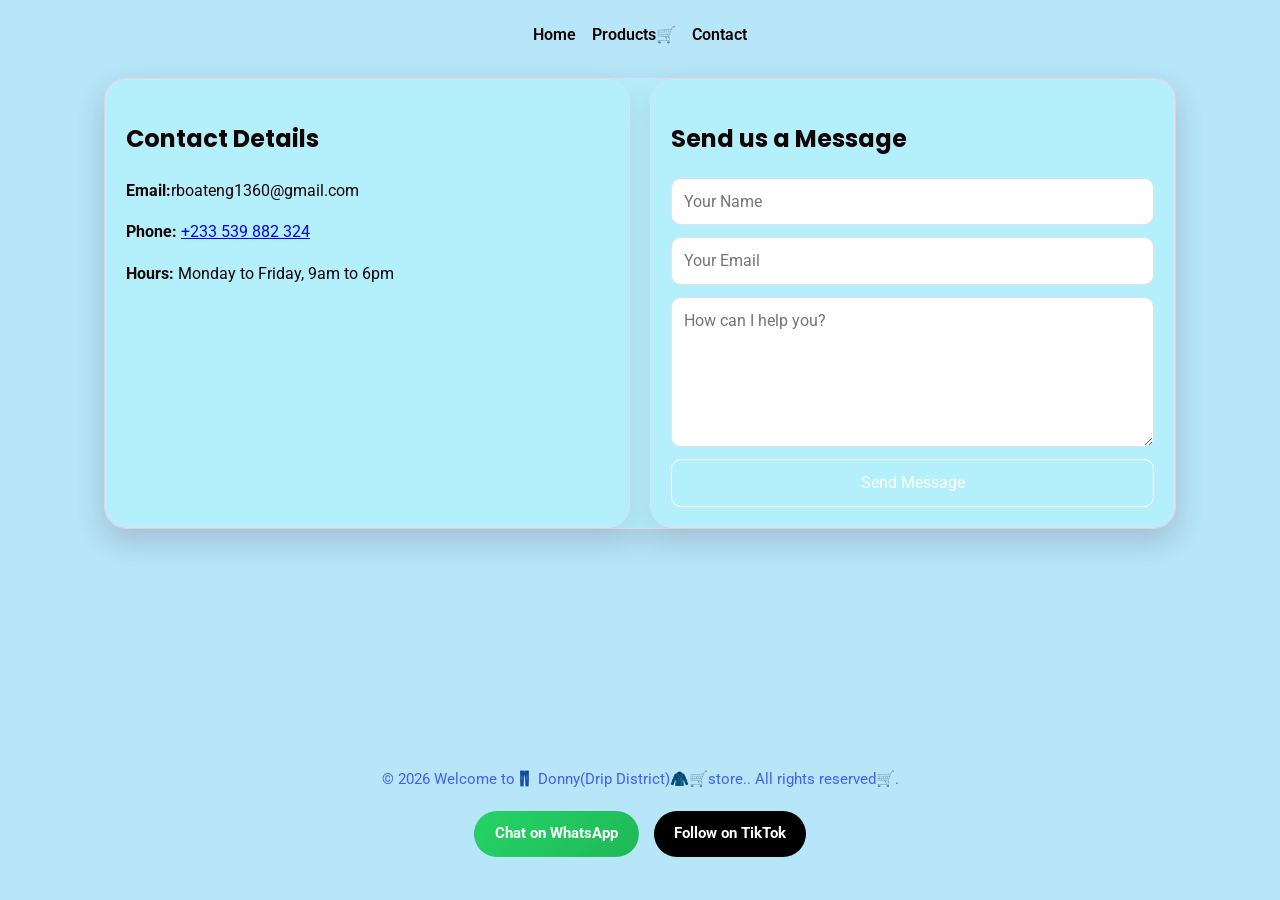
<file: contact.html>
<!DOCTYPE html>
<html lang="en">
<head>
    <meta charset="UTF-8">
    <meta name="viewport" content="width=device-width, initial-scale=1.0">
    <meta name="description" content="Get in touch with My Store for product questions, custom orders, and customer support.">
    <meta name="keywords" content="contact store, customer support, product inquiry, ecommerce contact">
    <meta name="author" content="My Store">
    <title>My Store | Contact</title>
    <link rel="stylesheet" href="style.css">
</head>
<body>
    <nav>
        <a href="index.html">Home</a>
        <a href="products.html">Products🛒</a>
        <a href="contact.html" class="active">Contact</a>
    </nav>

    <main>
        <section class="contact-layout">
            <article class="feature-card">
                <h2>Contact Details</h2>
                <p><strong>Email:</strong>rboateng1360@gmail.com</p>
                <p><strong>Phone:</strong> <a href="https://wa.me/+233539882324" target="_blank">+233 539 882 324</a></p>
                <p><strong>Hours:</strong> Monday to Friday, 9am to 6pm</p>
            </article>

            <article class="feature-card">
                <h2>Send us a Message</h2>

                        <form id="contactForm" action="https://api.web3forms.com/submit" method="POST" class="contact-form">
                            
                            <input type="hidden" name="access_key" value="c9bc64bc-1741-4b11-a386-ea9ed7fec5dc">

                            <input type="text" name="name" placeholder="Your Name" required>
                            <input type="email" name="email" placeholder="Your Email" required>
                            <textarea name="message" placeholder="How can I help you?" rows="5" required></textarea>
                            
                            <button type="submit" class="primary-btn">Send Message</button>
                        </form>
            </article>
        </section>
    </main>

    <footer class="site-footer">
        <p style="color: rgb(69, 92, 246);">© 2026 Welcome to👖 Donny(Drip District)🧥🛒store.. All rights reserved🛒. <div class="social-buttons">
    <a href="https://wa.me/+233539882324" target="_blank" class="whatsapp-btn">
        Chat on WhatsApp
    </a>

    <a href="https://www.tiktok.com/@kekcy_couture?_r=1&_t=ZS-980dScVUda0" target="_blank" class="tiktok-btn" style="text-decoration: none;">
        Follow on TikTok
    </a>
</div></p>
    </footer>

    <script>
        document.getElementById('contactForm').onsubmit = (e) => {
            e.preventDefault();
            alert('Thank you very much! Your message has been sent.');
            e.target.reset();
        };
    </script>
</body>
</html>
</file>
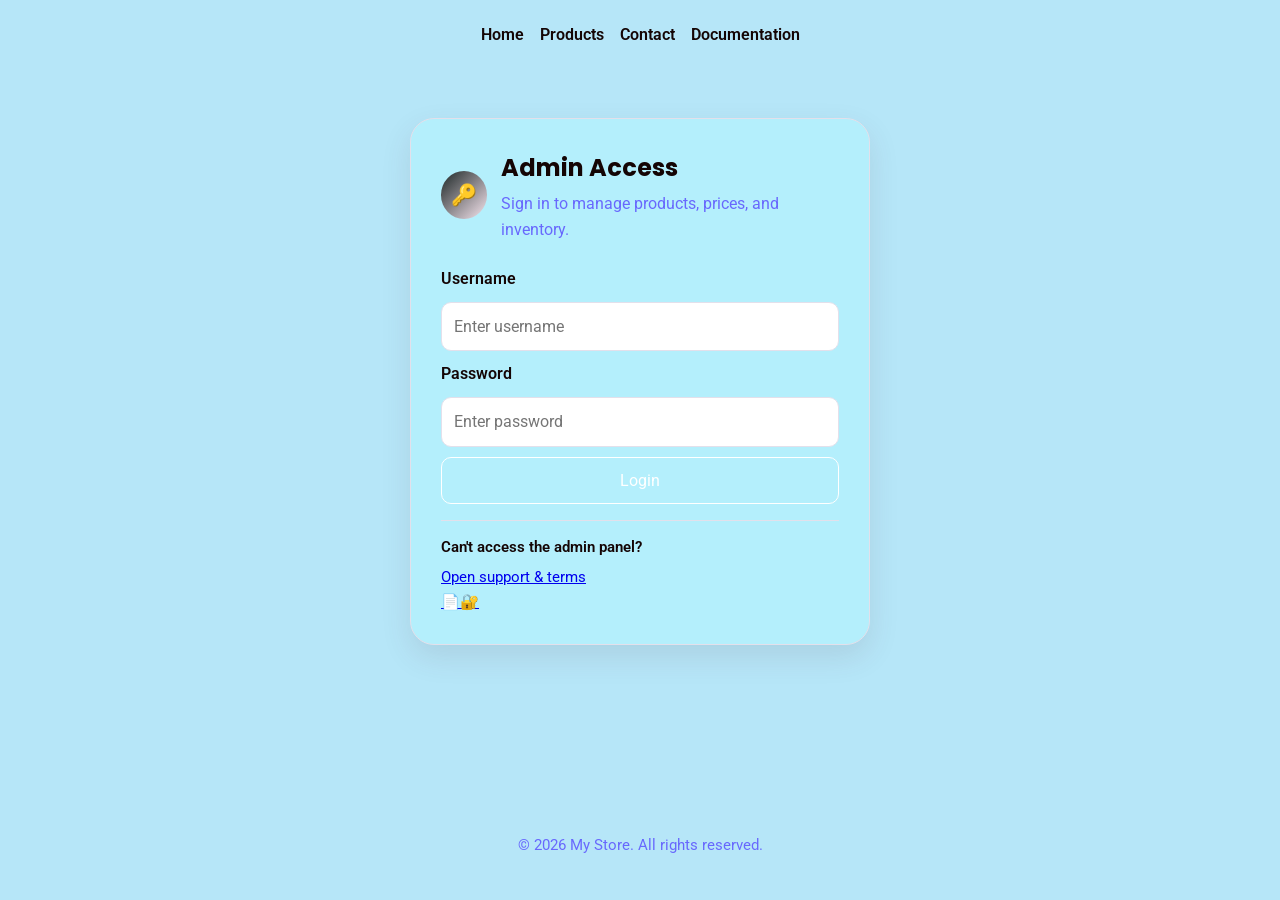
<file: login.html>
<!DOCTYPE html>
<html lang="en">
<head>
    <meta charset="UTF-8">
    <meta name="viewport" content="width=device-width, initial-scale=1.0">
    <meta name="description" content="Secure admin login for My Store product and inventory management.">
    <meta name="keywords" content="admin login, store management, ecommerce admin">
    <meta name="author" content="My Store">
    <title>My Store | Admin Login</title>
    <link rel="stylesheet" href="style.css">
</head>
<body>
    <nav>
        <a href="index.html">Home</a>
        <a href="products.html">Products</a>
        <a href="contact.html">Contact</a>
        <a href="document.html">Documentation</a>
    </nav>

    <main>
        <section class="login-shell">
            <div class="login-card">
                <div class="login-card__header">
                    <div class="login-icon">🔑</div>
                    <div>
                        <h1>Admin Access</h1>
                        <p>Sign in to manage products, prices, and inventory.</p>
                    </div>
                </div>

                <form id="adminLoginForm" class="login-form">
                    <label for="username">Username</label>
                    <input type="text" id="username" placeholder="Enter username" autocomplete="username" required>

                    <label for="password">Password</label>
                    <input type="password" id="password" placeholder="Enter password" autocomplete="current-password" required>

                    <button type="submit" class="primary-btn">Login</button>
                </form>

                <div id="login-message" class="message-box"></div>

                <div class="login-help">
                    <p>Can't access the admin panel?</p>
                    <a href="document.html">Open support & terms <span>&#128196;🔐</span></a>
                </div>
            </div>
        </section>
    </main>

    <footer class="site-footer">
        <p>© 2026 My Store. All rights reserved.</p>
    </footer>

    <script>
        const ADMIN_CREDENTIALS = { username: 'DON', password: '5000' };

        function showLoginMessage(message, type = 'error') {
            const box = document.getElementById('login-message');
            if (!box) return;
            box.textContent = message;
            box.className = `message-box ${type} show`;

            window.clearTimeout(showLoginMessage.timeoutId);
            showLoginMessage.timeoutId = window.setTimeout(() => {
                box.textContent = '';
                box.className = 'message-box';
            }, 5000);
        }

        function checkAdminRedirect() {
            if (sessionStorage.getItem('isAdmin') === 'true') {
                window.location.href = 'admin.html';
            }
        }

        document.addEventListener('DOMContentLoaded', () => {
            checkAdminRedirect();

            const form = document.getElementById('adminLoginForm');
            form.addEventListener('submit', function (event) {
                event.preventDefault();

                const user = document.getElementById('username').value.trim();
                const pass = document.getElementById('password').value;

                if (user === ADMIN_CREDENTIALS.username && pass === ADMIN_CREDENTIALS.password) {
                    sessionStorage.setItem('isAdmin', 'true');
                    window.location.href = 'admin.html';
                } else {
                    showLoginMessage('Invalid credentials. Please try again.', 'error');
                }
            });
        });
    </script>
</body>
</html>
</file>
<file: style.css>
@import url('https://fonts.googleapis.com/css2?family=Poppins:wght@400;500;600;700&family=Roboto:wght@400;500;700&display=swap');

:root {
    --bg: hsl(241, 72%, 57%);
    --surface: rgb(180, 239, 252);
    --text: rgb(20, 5, 5);
    --muted: hsl(240, 97%, 70%);
    --accent: #424254254;
    --accent-dark: blue;
    --accent-soft: rgb(27, 37, 37);
    --border: hwb(256 88% 8%);
    --shadow: 0 12px 30px rgba(88, 54, 74, 0.12);
}

* {
    box-sizing: border-box;
}

body {
    font-family: 'Roboto', 'Segoe UI', sans-serif;
    line-height: 1.6;
    color: var(--text);
    margin: 0;
    min-height: 100vh;
    display: flex;
    flex-direction: column;
    background: lch(88.31% 19.16 227.99)
}

h1, h2, h3, h4, h5, h6 {
    font-family: 'Poppins', 'Segoe UI', sans-serif;
}

nav {
    display: flex;
    gap: 16px;
    align-items: center;
    padding: 22px 24px;
    max-width: 1120px;
    margin: 0 auto;
}

nav a {
    text-decoration: none;
    color: var(--text);
    font-weight: 600;
}

nav a:hover {
    color: var(--accent);
}

.admin-btn {
    margin-left: auto;
    color: var(--accent);
}

main {
    flex: 1;
    max-width: 1120px;
    margin: 0 auto;
    padding: 8px 24px 48px;
    width: 100%;
}

.site-footer {
    max-width: 1120px;
    margin: 0 auto;
    width: 100%;
    padding: 0 24px 28px;
    text-align: center;
    color: var(--muted);
    font-size: 0.95rem;
}

.page-header {
    display: flex;
    justify-content: space-between;
    align-items: center;
    gap: 20px;
    margin-bottom: 20px;
}

.page-header h1 {
    margin: 4px 0 6px;
    font-size: 2rem;
}

.page-header p {
    margin: 0;
    color: var(--muted);
}

.filter-section {
    display: flex;
    flex-wrap: wrap;
    gap: 12px;
    background: var(--surface);
    padding: 16px;
    border: 1px solid var(--border);
    border-radius: 16px;
    box-shadow: var(--shadow);
    margin-bottom: 20px;
}

.filter-section input,
.filter-section select,
.admin-panel input,
.admin-panel button,
.secondary-btn,
.primary-btn {
    font: inherit;
    border-radius: 10px;
    border: 1px solid var(--border);
    padding: 10px 12px;
}

.filter-section input,
.filter-section select {
    flex: 1 1 220px;
}

.primary-btn,
.secondary-btn {
    cursor: pointer;
    transition: transform 0.2s ease, box-shadow 0.2s ease;
}

.primary-btn {
    background: var(--accent);
    color: #fff;
    border-color: var(--accent);
}

.primary-btn:hover,
.secondary-btn:hover {
    transform: translateY(-1px);
    box-shadow: 0 8px 20px rgba(79, 70, 229, 0.16);
}

.secondary-btn {
    background: #fff;
    color: var(--text);
}

#product-container {
    display: grid;
    grid-template-columns: repeat(auto-fit, minmax(260px, 1fr));
    gap: 24px;
}

.product-card {
    background: linear-gradient(180deg, #ffffff 0%, #f8fbff 100%);
    border: 1px solid rgba(79, 70, 229, 0.12);
    border-radius: 22px;
    padding: 16px;
    box-shadow: 0 18px 45px rgba(15, 23, 42, 0.08);
    transition: transform 0.2s ease, box-shadow 0.2s ease;
    display: flex;
    flex-direction: column;
    gap: 12px;
}

.product-card:hover {
    transform: translateY(-5px);
    box-shadow: 0 22px 48px rgba(15, 23, 42, 0.12);
}

.product-card-content {
    display: grid;
    gap: 10px;
}

.product-card-image {
    position: relative;
    overflow: hidden;
    border-radius: 16px;
    background: #f3f4f6;
}

.product-card-image img {
    display: block;
    width: 100%;
    height: 220px;
    object-fit: cover;
    cursor: zoom-in;
    transition: transform 0.25s ease;
}

.product-card:hover .product-card-image img {
    transform: scale(1.04);
}

.product-card-image-placeholder {
    display: flex;
    align-items: center;
    justify-content: center;
    min-height: 220px;
    color: var(--muted);
    border: 1px dashed var(--border);
    border-radius: 16px;
    background: linear-gradient(135deg, #f8fafc 0%, #eef2ff 100%);
}

.product-card-info {
    display: grid;
    gap: 8px;
}

.product-card h3 {
    margin: 0;
    font-size: 1.08rem;
}

.product-card .price {
    color: var(--accent);
    font-weight: 800;
    font-size: 1.08rem;
}

.product-card .category-pill {
    display: inline-flex;
    align-self: flex-start;
    padding: 4px 10px;
    border-radius: 999px;
    background: #eef2ff;
    color: var(--accent-dark);
    font-size: 0.82rem;
    font-weight: 700;
}

.product-card-description {
    font-size: 0.92rem;
    color: var(--muted);
    margin: 0;
    display: -webkit-box;
    -webkit-line-clamp: 3;
    -webkit-box-orient: vertical;
    overflow: hidden;
}

.product-count {
    color: var(--muted);
    margin-top: 8px;
    font-size: 0.95rem;
}

/* Edit modal */
.edit-modal {
    position: fixed;
    inset: 0;
    display: none;
    align-items: center;
    justify-content: center;
    background: rgba(15,23,42,0.6);
    z-index: 1100;
}

.edit-modal.show {
    display: flex;
}

.edit-modal-content {
    background: #fff;
    padding: 18px;
    border-radius: 12px;
    max-width: 520px;
    width: 100%;
    box-shadow: var(--shadow);
}

.edit-modal-content label {
    font-weight: 600;
    margin-top: 8px;
}

.order-btn {
    border: none;
    padding: 8px 12px;
    border-radius: 999px;
    background: #25d366;
    color: #fff;
    font-weight: 700;
}

.product-card-actions {
    display: flex;
    gap: 8px;
    align-items: center;
    margin-top: 12px;
}

.product-card h3 {
    margin: 0 0 8px;
}

.product-card .price {
    color: var(--accent);
    font-weight: 700;
    font-size: 1.1rem;
}

.product-card .category-pill {
    display: inline-block;
    margin-top: 8px;
    padding: 4px 10px;
    border-radius: 999px;
    background: #eef2ff;
    color: var(--accent-dark);
    font-size: 0.85rem;
}

.product-card p {
    font-size: 0.9rem;
    margin: 5px 0;
    max-height: 50px;
    overflow: hidden;
    text-overflow: ellipsis;
}

.product-image {
    cursor: zoom-in;
}

.product-image-placeholder {
    display: flex;
    align-items: center;
    justify-content: center;
    min-height: 180px;
    margin-bottom: 10px;
    border-radius: 12px;
    background: #f3f4f6;
    color: var(--muted);
    border: 1px dashed var(--border);
}

.image-modal {
    position: fixed;
    inset: 0;
    background: rgba(15, 23, 42, 0.8);
    display: none;
    align-items: center;
    justify-content: center;
    padding: 20px;
    z-index: 1000;
}

.image-modal.show {
    display: flex;
}

.image-modal-content {
    position: relative;
    max-width: 760px;
    width: 100%;
    background: #fff;
    border-radius: 18px;
    padding: 16px;
    box-shadow: var(--shadow);
}

.image-modal-content img {
    width: 100%;
    max-height: 80vh;
    object-fit: contain;
    border-radius: 12px;
    margin: 0;
}

.modal-close {
    position: absolute;
    top: 10px;
    right: 10px;
    border: none;
    background: rgba(15, 23, 42, 0.7);
    color: #fff;
    width: 36px;
    height: 36px;
    border-radius: 50%;
    cursor: pointer;
    font-size: 1.2rem;
}

.product-card-actions {
    display: flex;
    flex-wrap: wrap;
    gap: 10px;
    margin-top: 6px;
}

.whatsapp-btn,
.delete-btn,
.edit-btn {
    display: inline-flex;
    align-items: center;
    justify-content: center;
    padding: 8px 12px;
    border-radius: 999px;
    font-size: 0.92rem;
    font-weight: 600;
    text-decoration: none;
    border: 1px solid transparent;
    cursor: pointer;
}

.whatsapp-btn {
    background: linear-gradient(135deg, #25d366 0%, #1fb857 100%);
    color: #fff;
}

.whatsapp-btn:hover {
    background: linear-gradient(135deg, #1fb857 0%, #199b49 100%);
}

.delete-btn {
    background: #fee2e2;
    color: #b91c1c;
    border-color: #fecaca;
}

.delete-btn:hover {
    background: #fecaca;
}

.edit-btn {
    background: #fff7ed;
    color: #92400e;
    border: 1px solid #fcd34d;
}

.edit-btn:hover {
    background: #fff3d7;
}

.admin-panel {
    display: none;
    background: var(--surface);
    border: 1px solid var(--border);
    border-radius: 18px;
    padding: 18px;
    margin: 20px 0;
    box-shadow: var(--shadow);
}

.admin-panel.show {
    display: block;
}

.admin-panel h2 {
    margin-top: 0;
}

.admin-form {
    display: grid;
    grid-template-columns: repeat(auto-fit, minmax(180px, 1fr));
    gap: 12px;
    margin-top: 12px;
}

.empty-state {
    text-align: center;
    background: var(--surface);
    border: 1px dashed var(--border);
    border-radius: 18px;
    padding: 24px;
    color: var(--muted);
}

img {
    border-radius: 12px;
    width: 100%;
    object-fit: cover;
    height: 180px;
    margin-bottom: 10px;
}

.hero-card,
.feature-card,
.contact-layout {
    background: var(--surface);
    border: 1px solid var(--border);
    border-radius: 22px;
    box-shadow: var(--shadow);
}

.hero-card {
    padding: 32px;
    margin-bottom: 20px;
    background: linear-gradient(135deg, #fff6eb 0%, #ffffff 100%);
    display: flex;
    justify-content: space-between;
    align-items: center;
    gap: 20px;
}

.hero-card h1 {
    margin-top: 0;
    margin-bottom: 10px;
    font-size: 2.2rem;
}

.hero-card p {
    color: var(--muted);
    max-width: 650px;
}

.admin-portrait {
    flex-shrink: 0;
}

.admin-portrait img {
    width: 140px;
    height: 140px;
    border-radius: 50%;
    object-fit: cover;
    border: 4px solid #fff;
    box-shadow: 0 10px 25px rgba(15, 23, 42, 0.15);
}

.info-grid,
.contact-layout {
    display: grid;
    grid-template-columns: repeat(auto-fit, minmax(280px, 1fr));
    gap: 20px;
}

.feature-card {
    padding: 20px;
}

.feature-card ul {
    padding-left: 18px;
    color: var(--muted);
}

.contact-form {
    display: flex;
    flex-direction: column;
    gap: 12px;
}

.contact-form input,
.contact-form textarea {
    width: 100%;
    border: 1px solid var(--border);
    border-radius: 10px;
    padding: 10px 12px;
    font: inherit;
}

.login-shell {
    display: flex;
    justify-content: center;
    align-items: center;
    padding: 40px 20px;
}

.login-card {
    width: 100%;
    max-width: 460px;
    background: var(--surface);
    border: 1px solid var(--border);
    border-radius: 24px;
    box-shadow: var(--shadow);
    padding: 30px;
}

.login-card__header {
    display: flex;
    align-items: center;
    gap: 14px;
    margin-bottom: 24px;
}

.login-icon {
    width: 48px;
    height: 48px;
    border-radius: 50%;
    background: linear-gradient(135deg, var(--accent-soft) 0%, #f8e7f0 100%);
    display: grid;
    place-items: center;
    font-size: 1.3rem;
}

.login-card__header h1 {
    margin: 0 0 4px;
    font-size: 1.5rem;
}

.login-card__header p {
    margin: 0;
    color: var(--muted);
}

.login-form {
    display: flex;
    flex-direction: column;
    gap: 10px;
}

.login-form label {
    font-weight: 600;
}

.login-form input {
    border: 1px solid var(--border);
    border-radius: 10px;
    padding: 11px 12px;
    font: inherit;
}

.login-form input:focus {
    outline: 2px solid rgba(79, 70, 229, 0.15);
    border-color: var(--accent);
}

.login-help {
    margin-top: 16px;
    padding-top: 14px;
    border-top: 1px solid var(--border);
    color: var(--muted);
    font-size: 0.95rem;
}

.login-help p {
    margin: 0 0 6px;
    font-weight: 600;
    color: var(--text);
}

.login-help span {
    display: block;
}

@media (max-width: 640px) {
    nav {
        flex-wrap: wrap;
    }

    .page-header {
        flex-direction: column;
        align-items: flex-start;
    }

    .hero-card {
        padding: 24px;
        flex-direction: column;
        align-items: flex-start;
    }

    .login-card {
        padding: 22px;
    }
}

.sync-row {
    display: flex;
    flex-wrap: wrap;
    align-items: center;
    gap: 12px;
}

.admin-action-row {
    display: flex;
    gap: 10px;
    align-items: center;
}

.admin-action-row a,
.admin-action-row button {
    white-space: nowrap;
}

.sync-status {
    margin: 10px 0;
    padding: 12px 14px;
    border-radius: 14px;
    background: #f8fafc;
    color: #334155;
    border: 1px solid #cbd5e1;
    display: none;
    font-weight: 600;
    flex: 1 1 auto;
}

.sync-action-btn {
    white-space: nowrap;
}

.sync-status.show {
    display: block;
}

.sync-status.online {
    background: #ecfdf5;
    border-color: #a7f3d0;
    color: #166534;
}

.sync-status.offline {
    background: #fef3c7;
    border-color: #fde68a;
    color: #92400e;
}

.sync-status.show {
    display: block;
}

.sync-status.online {
    background: #ecfdf5;
    border-color: #a7f3d0;
    color: #166534;
}

.sync-status.offline {
    background: #fef3c7;
    border-color: #fde68a;
    color: #92400e;
}

.message-box {
    margin: 16px 0;
    padding: 14px 18px;
    border-radius: 14px;
    display: none;
    font-weight: 600;
}

.message-box.show {
    display: block;
}

.message-box.info {
    background: #eff6ff;
    color: #1d4ed8;
}

.message-box.success {
    background: #dcfce7;
    color: #166534;
}

.message-box.error {
    background: #fee2e2;
    color: #b91c1c;
}

.message-box.warning {
    background: #fef3c7;
    color: #92400e;
}

.product-meta {
    display: flex;
    align-items: center;
    gap: 10px;
    flex-wrap: wrap;
    margin-top: 10px;
}

.local-badge {
    display: inline-flex;
    padding: 4px 10px;
    border-radius: 999px;
    background: #f8fafc;
    color: #475569;
    font-size: 0.8rem;
    border: 1px solid #cbd5e1;
}

.admin-form button {
    min-width: 140px;
}

.uploadpg{
  max-width: 800px;
  margin: 40px auto;
  padding: 20px;
}
.uploadpg ul{
  list-style: none;
  padding: 0;
}
.uploadpg li a {
  display: block;
  background: linear-gradient(135deg, var(--accent) 0%, var(--accent-dark) 100%);
  color: white;
  padding: 15px;
  margin: 10px 0;
  text-decoration: none;
  border: 12px;
  text-align: center;
  font-weight: bold;
  transition: background 0.3s, transform 0.2s ease;
}

.uploadpg li a:hover{
  background: linear-gradient(135deg, var(--accent-dark) 0%, #a95816 100%);
  transform: translateY(-1px);
}

.social-buttons {
    display: flex;
    gap: 15px;
    justify-content: center;
    margin-top: 20px;
}

.whatsapp-btn, .tiktok-btn {
    padding: 10px 20px;
    border-radius: 25px;
    text-decoration: none;
    color: white;
    font-weight: bold;
    transition: transform 0.2s;
}

.whatsapp-btn { background-color: #25D366; } /* WhatsApp Green */
.tiktok-btn { background-color: #000000; }    /* TikTok Black */

.whatsapp-btn:hover, .tiktok-btn:hover {
    transform: scale(1.05);
}
</file>
